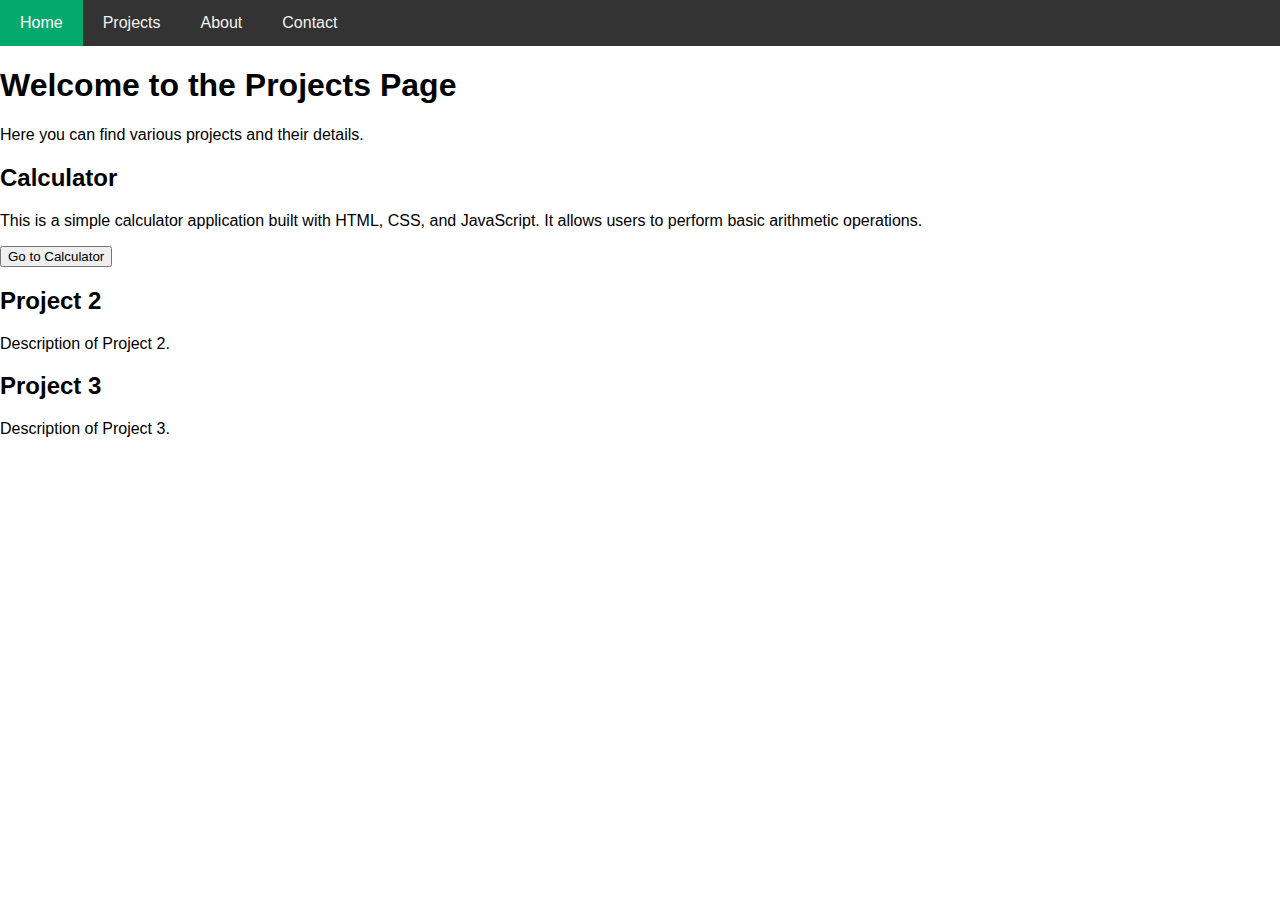
<file: Projects/index.html>
<!DOCTYPE html>
<html lang="en">

<head>
    <meta charset="UTF-8">
    <meta name="viewport" content="width=device-width, initial-scale=1.0">
    <title> Projects </title> <link rel="stylesheet" href="../Web-Site/style.css"> 
</head>

<body>

    <div class="navbar">
        <a class="active" href="../Web-Site/site.html">Home</a>
        <a href="index.html">Projects</a>   
        <a href="../Web-Site/about.html">About</a>             
        <a href="../Web-Site/contact.html">Contact</a>
    </div>
    
    <h1>Welcome to the Projects Page</h1>
    <p>Here you can find various projects and their details.</p>

    <div class="project">
        <h2>Calculator</h2>
        <p>This is a simple calculator application built with HTML, CSS, and JavaScript.
    It allows users to perform basic arithmetic operations.</p>
    </div>
    <button onclick="location.href='Calculator/index.html'">Go to Calculator</button>

    <div class="project">
        <h2>Project 2</h2>
        <p>Description of Project 2.</p>
    </div>

    <div class="project">
        <h2>Project 3</h2>
        <p>Description of Project 3.</p>
    </div>

</body>
</html>
</file>
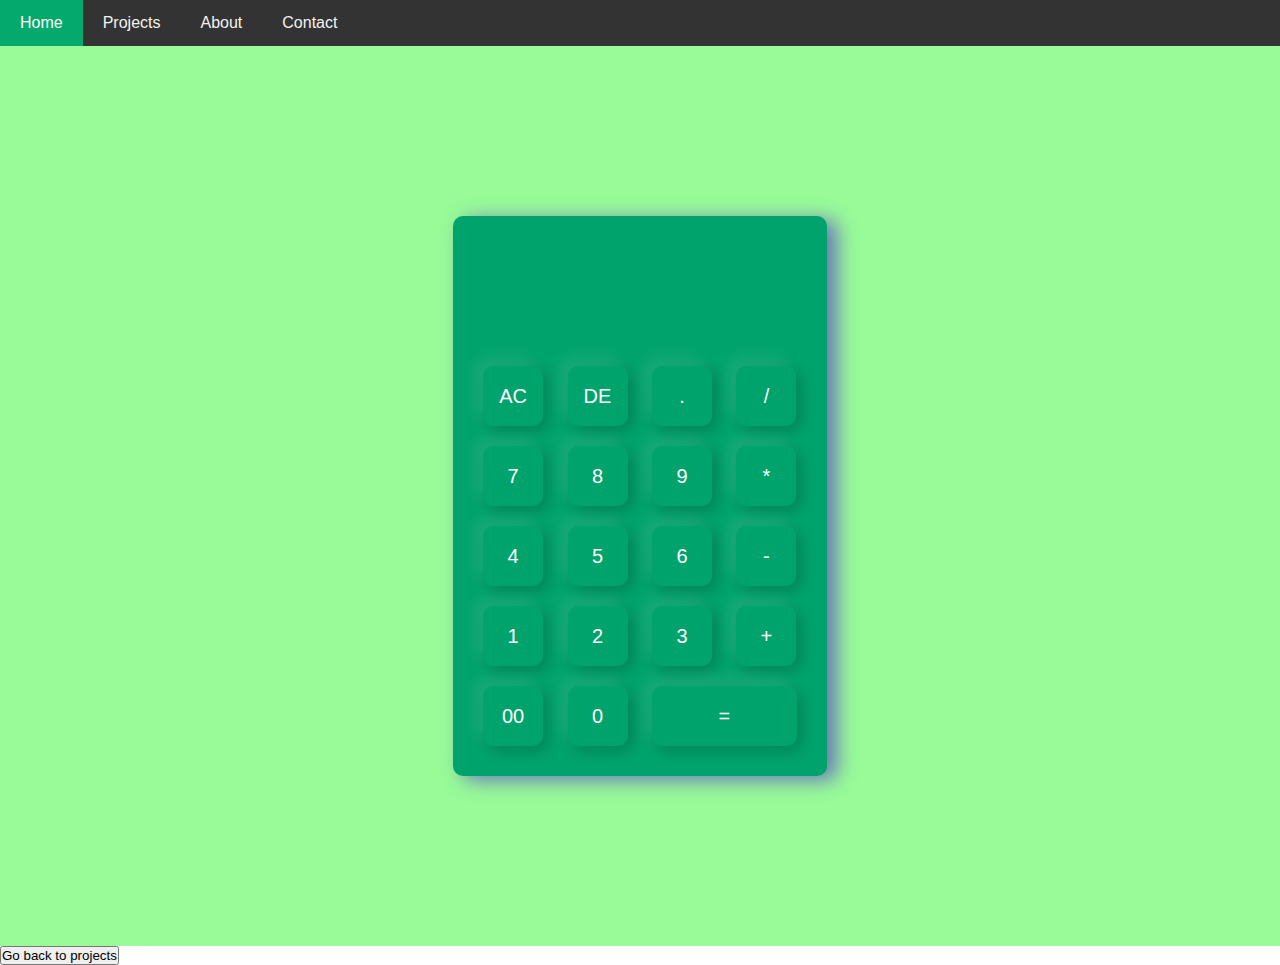
<file: Projects/Calculator/index.html>
<!DOCTYPE html>
<!--
    This is a simple calculator application built with HTML, CSS, and JavaScript.
    It allows users to perform basic arithmetic operations.

    This wouldn't be possible without the help of this video youtube : https://www.youtube.com/watch?v=cGgLHJGyS34

-->
<html> 
<head>
    <title> Calculator </title>
    <meta charset="UTF-8">
    <meta name="viewport" content="width=device-width, initial-scale=1.0">
    <link rel="stylesheet" href="styles.css">
</head>
<body> 
    
    <div class="navbar">
        <a class="active" href="../../Web-Site/">Home</a>
        <a href="../index.html">Projects</a>   
        <a href="../../Web-Site/about.html">About</a>             
        <a href="../../Web-Site/contact.html">Contact</a>
    </div>
    
    <div class="container">
        <div class="calculator">
            <form> 
                <div class="display">
                    <input type="text" name="display">
                </div>
                <div>
                    <input type="text" value="AC" onclick="display.value = ''">
                    <input type="text" value="DE" onclick="display.value =display.value.toString().slice(0,-1) ">
                    <input type="text" value="."  onclick="display.value +='.' ">
                    <input type="text" value="/"  onclick="display.value +='/' ">
                </div>
                <div>
                    <input type="text" value="7" onclick="display.value +='7' ">
                    <input type="text" value="8" onclick="display.value +='8' ">
                    <input type="text" value="9" onclick="display.value +='9' ">
                    <input type="text" value="*" onclick="display.value +='*' ">
                </div>
                <div>
                    <input type="text" value="4" onclick="display.value +='4' ">
                    <input type="text" value="5" onclick="display.value +='5' ">
                    <input type="text" value="6" onclick="display.value +='6' ">
                    <input type="text" value="-" onclick="display.value +='-' ">
                </div>
                <div>
                    <input type="text" value="1" onclick="display.value +='1' ">
                    <input type="text" value="2" onclick="display.value +='2' ">
                    <input type="text" value="3" onclick="display.value +='3' ">
                    <input type="text" value="+" onclick="display.value +='+' ">
                </div>
                <div>
                    <input type="text" value="00" onclick="display.value +='00' ">
                    <input type="text" value="0" onclick="display.value +='0' ">
                    <input type="text" value="=" onclick="display.value = eval(display.value)" class="equal" >
                </div>
            </form>
        </div>
    </div>
    <button onclick="location.href='../Accueil.html'">Go back to projects</button>
</body> 
</html>
</file>
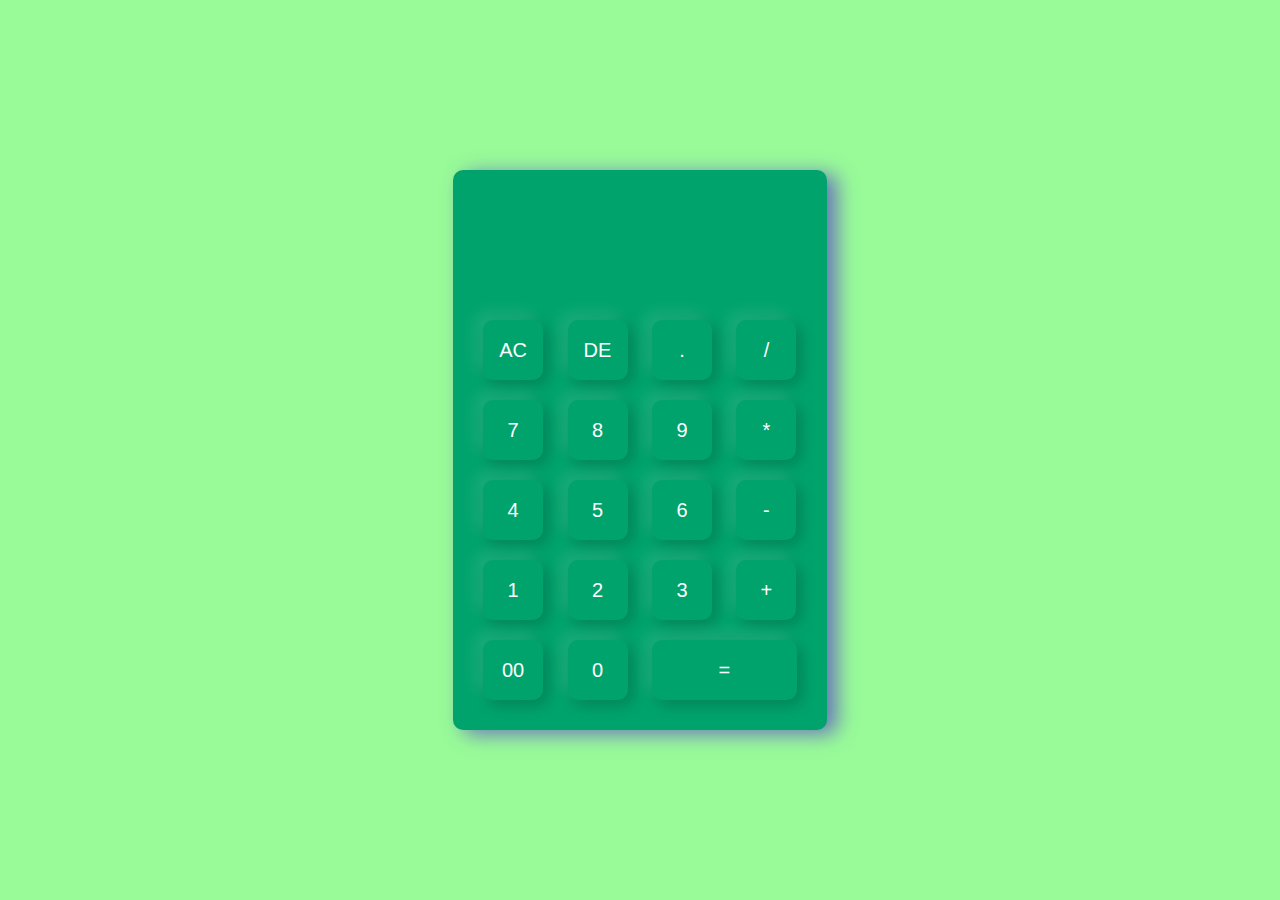
<file: Projets/Calculator/index.html>
<!DOCTYPE html>
<!--
    This is a simple calculator application built with HTML, CSS, and JavaScript.
    It allows users to perform basic arithmetic operations.

    This wouldn't be possible without the help of this video youtube : https://www.youtube.com/watch?v=cGgLHJGyS34

-->
<html> 
<head>
    <title> Calculator </title>
    <meta charset="UTF-8">
    <meta name="viewport" content="width=device-width, initial-scale=1.0">
    <link rel="stylesheet" href="styles.css">
</head>
<body> 
<div class="container">
    <div class="calculator">
        <form> 
            <div class="display">
                <input type="text" name="display">
            </div>
            <div>
                <input type="text" value="AC" onclick="display.value = ''">
                <input type="text" value="DE" onclick="display.value =display.value.toString().slice(0,-1) ">
                <input type="text" value="."  onclick="display.value +='.' ">
                <input type="text" value="/"  onclick="display.value +='/' ">
            </div>
            <div>
                <input type="text" value="7" onclick="display.value +='7' ">
                <input type="text" value="8" onclick="display.value +='8' ">
                <input type="text" value="9" onclick="display.value +='9' ">
                <input type="text" value="*" onclick="display.value +='*' ">
            </div>
            <div>
                <input type="text" value="4" onclick="display.value +='4' ">
                <input type="text" value="5" onclick="display.value +='5' ">
                <input type="text" value="6" onclick="display.value +='6' ">
                <input type="text" value="-" onclick="display.value +='-' ">
            </div>
            <div>
                <input type="text" value="1" onclick="display.value +='1' ">
                <input type="text" value="2" onclick="display.value +='2' ">
                <input type="text" value="3" onclick="display.value +='3' ">
                <input type="text" value="+" onclick="display.value +='+' ">
            </div>
            <div>
                <input type="text" value="00" onclick="display.value +='00' ">
                <input type="text" value="0" onclick="display.value +='0' ">
                <input type="text" value="=" onclick="display.value = eval(display.value)" class="equal" >
            </div>
        </form>
    </div>
</div>
</body> 
</html>
</file>
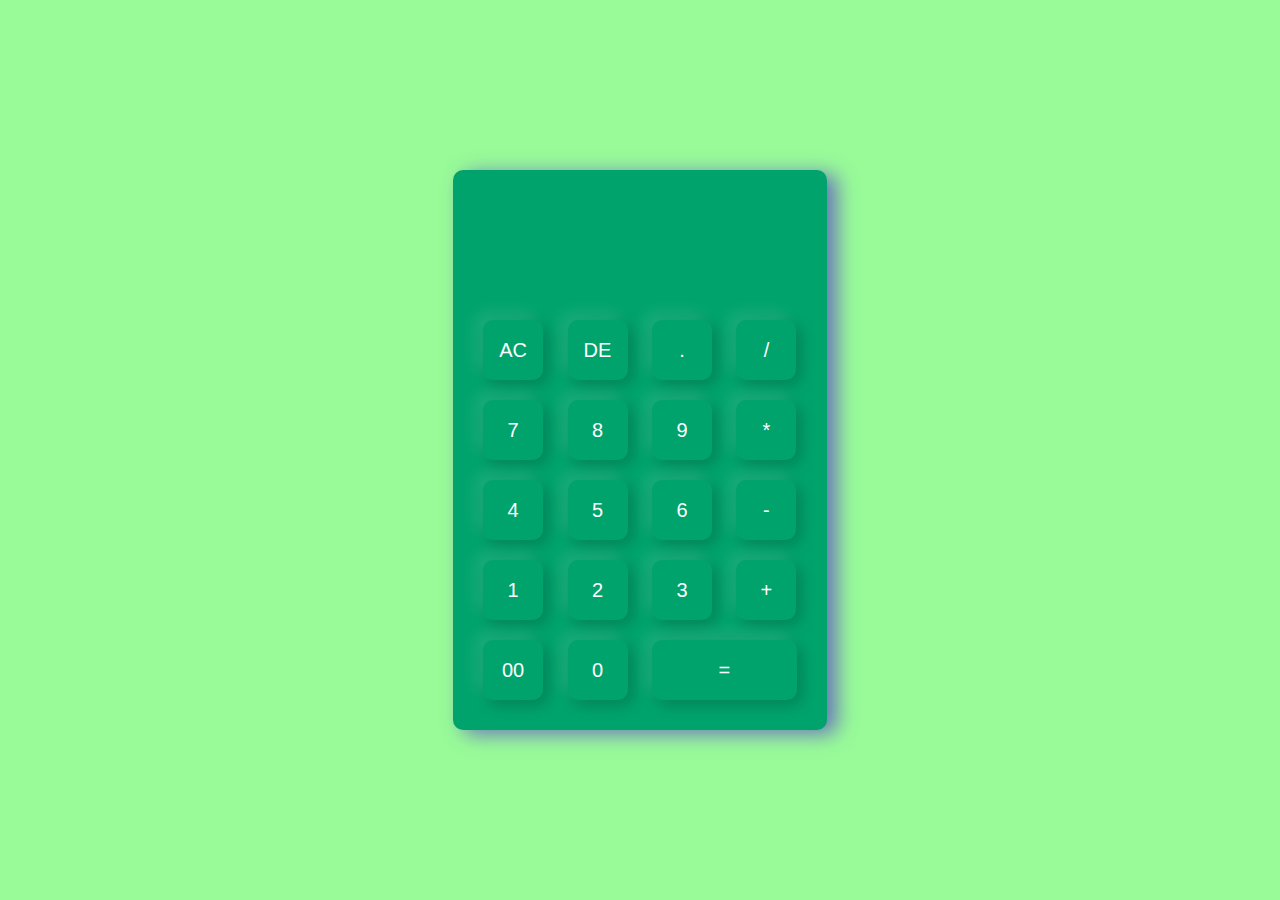
<file: Projets/Calculatrice/index.html>
<!DOCTYPE html>
<html> 
<head>
    <title> Calculator </title>
    <meta charset="UTF-8">
    <meta name="viewport" content="width=device-width, initial-scale=1.0">
    <link rel="stylesheet" href="styles.css">
</head>
<body> 
<div class="container">
    <div class="calculator">
        <form> 
            <div class="display">
                <input type="text" name="display">
            </div>
            <div>
                <input type="text" value="AC" onclick="display.value = ''">
                <input type="text" value="DE" onclick="display.value =display.value.toString().slice(0,-1) ">
                <input type="text" value="."  onclick="display.value +='.' ">
                <input type="text" value="/"  onclick="display.value +='/' ">
            </div>
            <div>
                <input type="text" value="7" onclick="display.value +='7' ">
                <input type="text" value="8" onclick="display.value +='8' ">
                <input type="text" value="9" onclick="display.value +='9' ">
                <input type="text" value="*" onclick="display.value +='*' ">
            </div>
            <div>
                <input type="text" value="4" onclick="display.value +='4' ">
                <input type="text" value="5" onclick="display.value +='5' ">
                <input type="text" value="6" onclick="display.value +='6' ">
                <input type="text" value="-" onclick="display.value +='-' ">
            </div>
            <div>
                <input type="text" value="1" onclick="display.value +='1' ">
                <input type="text" value="2" onclick="display.value +='2' ">
                <input type="text" value="3" onclick="display.value +='3' ">
                <input type="text" value="+" onclick="display.value +='+' ">
            </div>
            <div>
                <input type="text" value="00" onclick="display.value +='00' ">
                <input type="text" value="0" onclick="display.value +='0' ">
                <input type="text" value="=" onclick="display.value = eval(display.value)" class="equal" >
            </div>
        </form>
    </div>
</div>
</body> 
</html>
</file>
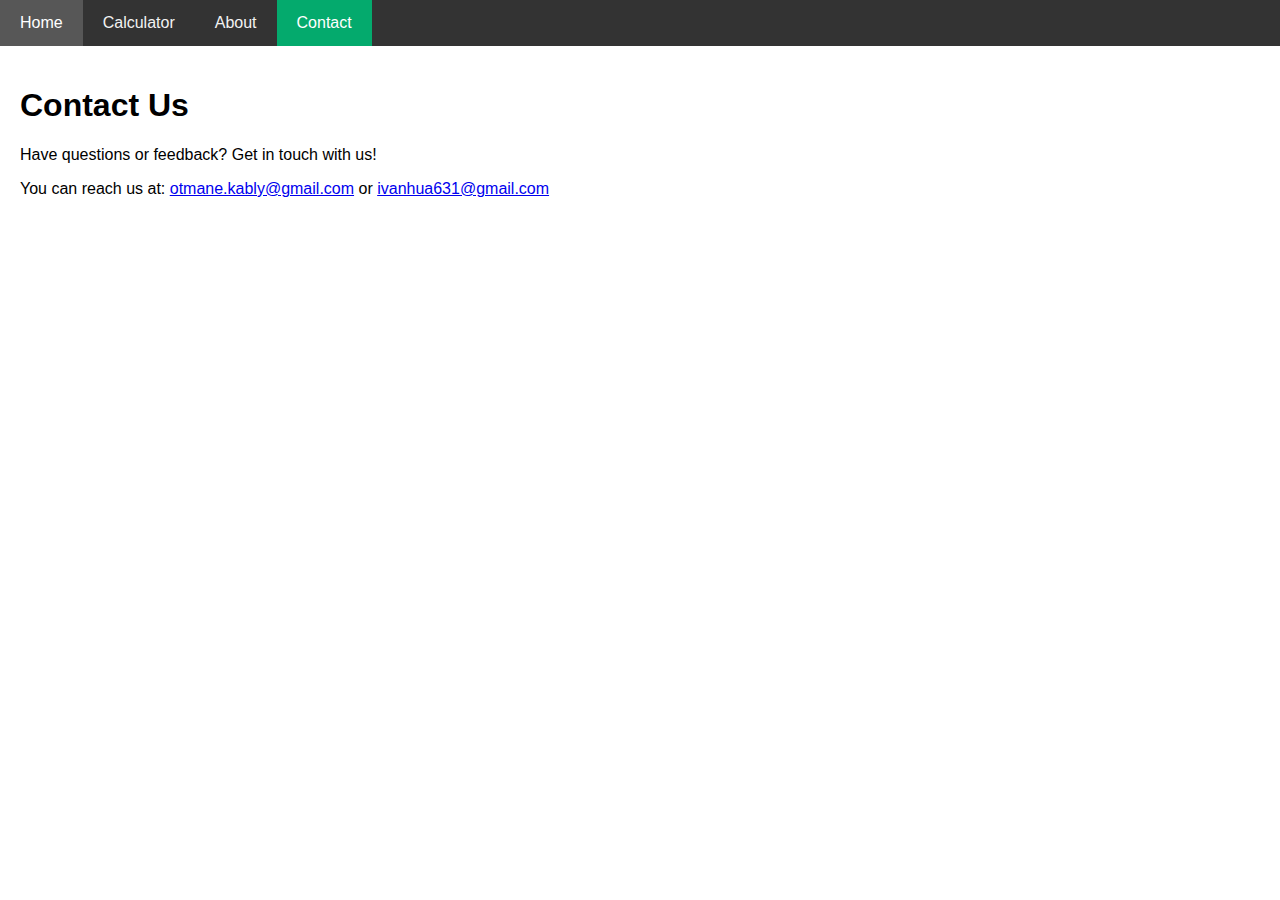
<file: Site-Web/contact.html>
<!DOCTYPE html>
<html lang="en">
<head>
    <meta charset="UTF-8">
    <meta name="viewport" content="width=device-width, initial-scale=1.0">
    <title>Contact Us - My Website</title>
    <link rel="stylesheet" href="style.css">
</head>
<body>

    <div class="navbar">
        <a href="site.html">Home</a>
        <a href="calculator.html">Calculator</a>
        <a href="about.html">About</a>
        <a class="active" href="contact.html">Contact</a>
    </div>

    <div class="content">
        <h1>Contact Us</h1>
        <p>Have questions or feedback? Get in touch with us!</p>
        <p>You can reach us at: <a href="mailto:info@mywebsite.com">otmane.kably@gmail.com</a> or <a href="mailto:info@mywebsite.com">ivanhua631@gmail.com</a></p>
        </div>

    </body>
</html>
</file>
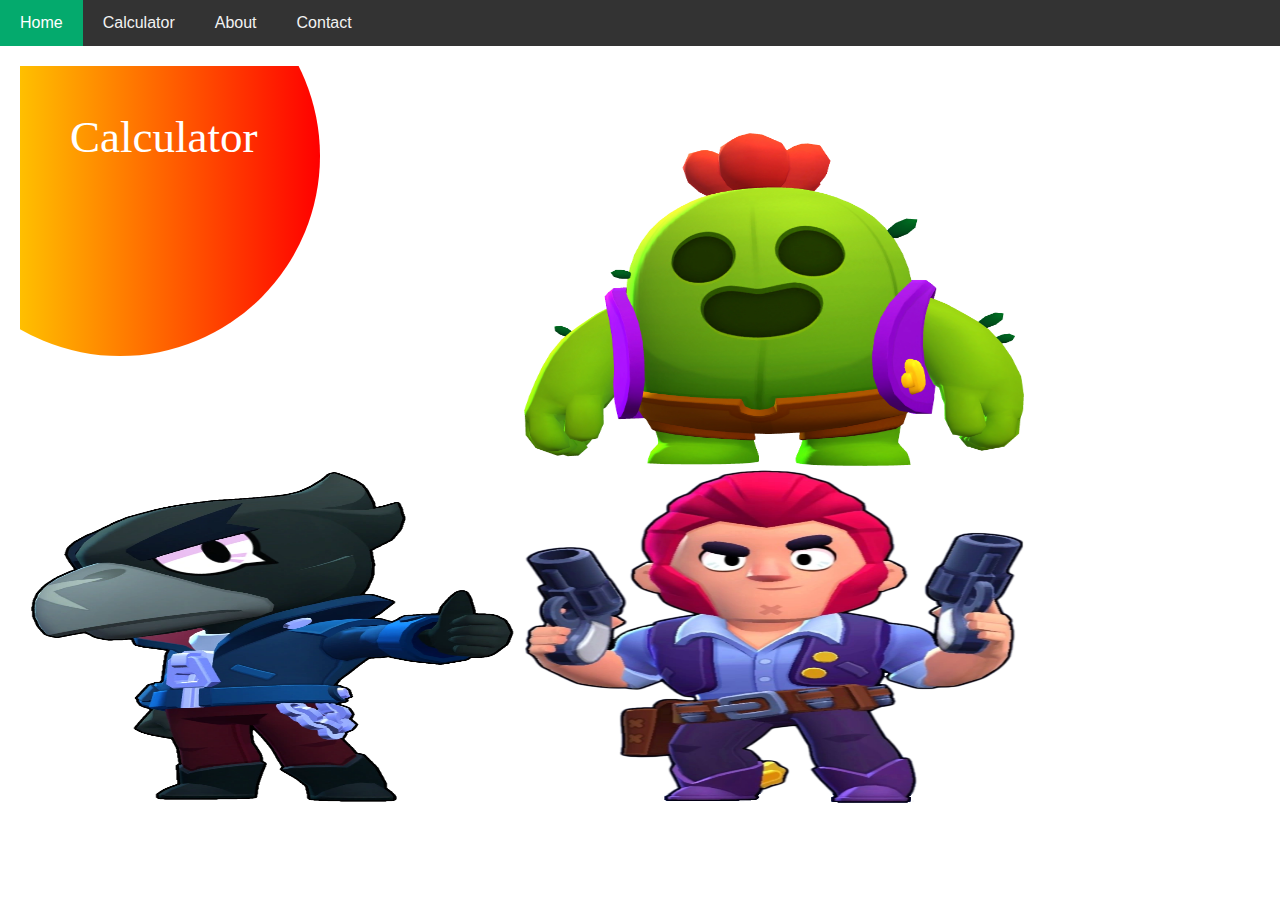
<file: Site-Web/site.html>
<!DOCTYPE html>
<html lang="en">
<head>
    <meta charset="UTF-8">
    <meta name="viewport" content="width=device-width, initial-scale=1.0">
    <title>Home - My Website</title> <link rel="stylesheet" href="style.css"> </head>
<body>

    <div class="navbar">
        <a class="active" href="index.html">Home</a>       <a href="calculator.html">Calculator</a>   <a href="about.html">About</a>             <a href="contact.html">Contact</a>         </div>

    <div class="content">
        <svg height="400" width="500">
            <defs>
                <linearGradient id="grad1">
                    <stop offset="0%" stop-color="yellow" />
                    <stop offset="100%" stop-color="red" />
                </linearGradient>
            </defs>
            <ellipse cx="100" cy="90" rx="200" ry="200" fill="url(#grad1)" />
            <text fill="#ffffff" font-size="45" font-family="Verdana" x="50" y="86">Calculator</text>
        </svg>

        <img src="Spike_Skin-Default.webp" alt="Spike Skin" width="500" height="333">
        <img src="Crow_Skin-Default.webp" alt="Crow Skin" width="500" height="333">
        <img src="Colt_Skin-Default.webp" alt="Colt Skin" width="500" height="333">
    </div>

</body>
</html>
</file>
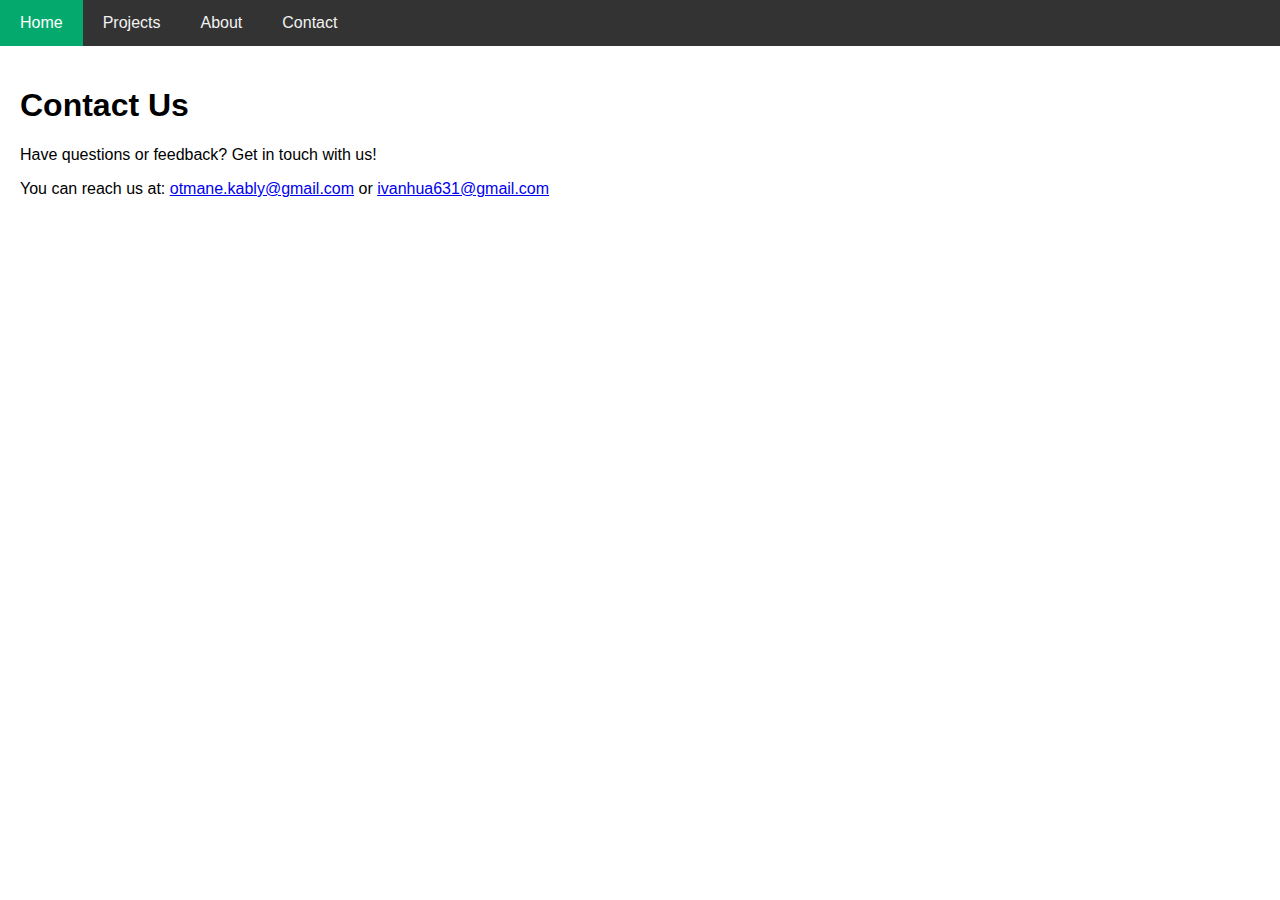
<file: Web-Site/contact.html>
<!DOCTYPE html>
<html lang="en">
<head>
    <meta charset="UTF-8">
    <meta name="viewport" content="width=device-width, initial-scale=1.0">
    <title>Contact Us - My Website</title>
    <link rel="stylesheet" href="style.css">
</head>
<body>

    <div class="navbar">
        <a class="active" href="index.html">Home</a>
        <a href="../Projects/index.html">Projects</a>    
        <a href="about.html">About</a>             
        <a href="contact.html">Contact</a>
    </div>

    <div class="content">
        <h1>Contact Us</h1>
        <p>Have questions or feedback? Get in touch with us!</p>
        <p>You can reach us at: <a href="mailto:info@mywebsite.com">otmane.kably@gmail.com</a> or <a href="mailto:info@mywebsite.com">ivanhua631@gmail.com</a></p>
        </div>

    </body>
</html>
</file>
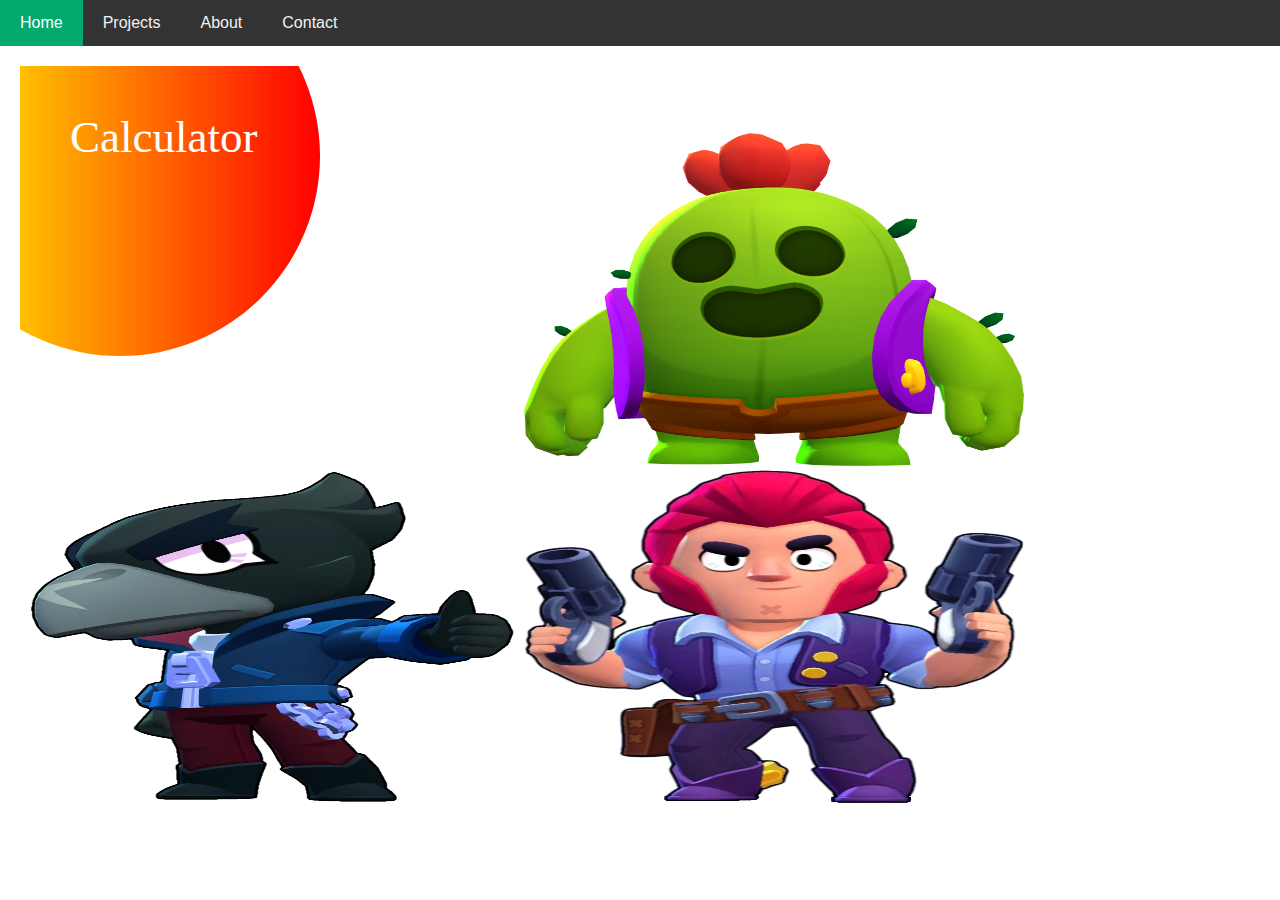
<file: Web-Site/site.html>
<!DOCTYPE html>
<html lang="en">
<head>
    <meta charset="UTF-8">
    <meta name="viewport" content="width=device-width, initial-scale=1.0">
    <title>Home - My Website</title> <link rel="stylesheet" href="style.css"> </head>
<body>

    <div class="navbar">
        <a class="active" href="index.html">Home</a>
        <a href="../Projects/index.html">Projects</a>    
        <a href="about.html">About</a>             
        <a href="contact.html">Contact</a>
    </div>

    <div class="content">
        <svg height="400" width="500">
            <defs>
                <linearGradient id="grad1">
                    <stop offset="0%" stop-color="yellow" />
                    <stop offset="100%" stop-color="red" />
                </linearGradient>
            </defs>
            <ellipse cx="100" cy="90" rx="200" ry="200" fill="url(#grad1)" />
            <text fill="#ffffff" font-size="45" font-family="Verdana" x="50" y="86">Calculator</text>
        </svg>

        <img src="../src/Spike_Skin-Default.webp" alt="Spike Skin" width="500" height="333">
        <img src="../src/Crow_Skin-Default.webp" alt="Crow Skin" width="500" height="333">
        <img src="../src/Colt_Skin-Default.webp" alt="Colt Skin" width="500" height="333">
    </div>
    
</body>
</html>
</file>
<file: Web-Site/style.css>
/* General styles */
body {
  margin: 0;
  font-family: Arial, sans-serif;
}

/* Navigation bar container */
.navbar {
  background-color: #333;
  overflow: hidden;
}

/* Navigation links */
.navbar a {
  float: left;
  display: block;
  color: #f2f2f2;
  text-align: center;
  padding: 14px 20px;
  text-decoration: none;
}

/* Hover effect */
.navbar a:hover {
  background-color: #575757;
  color: white;
}

/* Active link */
.navbar a.active {
  background-color: #04AA6D;
  color: white;
}

/* Page content style */
.content {
  padding: 20px;
}
</file>
<file: Projects/Calculator/styles.css>
*{
    margin: 0;
    padding: 0;
    box-sizing: border-box;
    font-family: Arial, sans-serif;
}

.container {
    width: 100%;
    height: 100vh;
    background: #98FB98;
    display: flex;
    align-items: center;
    justify-content: center;
}
.calculator {
    background: #00A36C;
    border-radius: 10px;
    box-shadow: 10px 4px 20px rgba(65, 0, 218, 0.534);
    padding: 20px;
}
.calculator form input {
    border: 0;
    outline: 0;
    width: 60px;
    height: 60px;
    border-radius: 10px;
    box-shadow: -8px -8px 15px rgba(255, 255, 255, 0.1), 5px 5px 15px rgba(0, 0, 0, 0.2);
    background: transparent;
    font-size: 20px;
    color: white;
    cursor: pointer;
    margin : 10px;
    text-align: center;
}
form .display{
    display: flex;
    justify-content: flex-end;
    margin: 20px 0;
}
form .display input{
    text-align: right;
    flex: 1;
    font-size: 45px;
    box-shadow: none
}

form input.equal{
    width: 145px;
}

.navbar {
  background-color: #333;
  overflow: hidden;
}

/* Navigation links */
.navbar a {
  float: left;
  display: block;
  color: #f2f2f2;
  text-align: center;
  padding: 14px 20px;
  text-decoration: none;
}

/* Hover effect */
.navbar a:hover {
  background-color: #575757;
  color: white;
}

/* Active link */
.navbar a.active {
  background-color: #04AA6D;
  color: white;
}

/* Page content style */
.content {
  padding: 20px;
}
</file>
<file: Projets/Calculator/styles.css>
*{
    margin: 0;
    padding: 0;
    box-sizing: border-box;
    font-family: Arial, sans-serif;
}

.container {
    width: 100%;
    height: 100vh;
    background: #98FB98;
    display: flex;
    align-items: center;
    justify-content: center;
}
.calculator {
    background: #00A36C;
    border-radius: 10px;
    box-shadow: 10px 4px 20px rgba(65, 0, 218, 0.534);
    padding: 20px;
}
.calculator form input {
    border: 0;
    outline: 0;
    width: 60px;
    height: 60px;
    border-radius: 10px;
    box-shadow: -8px -8px 15px rgba(255, 255, 255, 0.1), 5px 5px 15px rgba(0, 0, 0, 0.2);
    background: transparent;
    font-size: 20px;
    color: white;
    cursor: pointer;
    margin : 10px;
    text-align: center;
}
form .display{
    display: flex;
    justify-content: flex-end;
    margin: 20px 0;
}
form .display input{
    text-align: right;
    flex: 1;
    font-size: 45px;
    box-shadow: none
}

form input.equal{
    width: 145px;
}
</file>
<file: Projets/Calculatrice/styles.css>
*{
    margin: 0;
    padding: 0;
    box-sizing: border-box;
    font-family: Arial, sans-serif;
}

.container {
    width: 100%;
    height: 100vh;
    background: #98FB98;
    display: flex;
    align-items: center;
    justify-content: center;
}
.calculator {
    background: #00A36C;
    border-radius: 10px;
    box-shadow: 10px 4px 20px rgba(65, 0, 218, 0.534);
    padding: 20px;
}
.calculator form input {
    border: 0;
    outline: 0;
    width: 60px;
    height: 60px;
    border-radius: 10px;
    box-shadow: -8px -8px 15px rgba(255, 255, 255, 0.1), 5px 5px 15px rgba(0, 0, 0, 0.2);
    background: transparent;
    font-size: 20px;
    color: white;
    cursor: pointer;
    margin : 10px;
    text-align: center;
}
form .display{
    display: flex;
    justify-content: flex-end;
    margin: 20px 0;
}
form .display input{
    text-align: right;
    flex: 1;
    font-size: 45px;
    box-shadow: none
}

form input.equal{
    width: 145px;
}
</file>
<file: Site-Web/style.css>
/* General styles */
body {
  margin: 0;
  font-family: Arial, sans-serif;
}

/* Navigation bar container */
.navbar {
  background-color: #333;
  overflow: hidden;
}

/* Navigation links */
.navbar a {
  float: left;
  display: block;
  color: #f2f2f2;
  text-align: center;
  padding: 14px 20px;
  text-decoration: none;
}

/* Hover effect */
.navbar a:hover {
  background-color: #575757;
  color: white;
}

/* Active link */
.navbar a.active {
  background-color: #04AA6D;
  color: white;
}

/* Page content style */
.content {
  padding: 20px;
}
</file>
